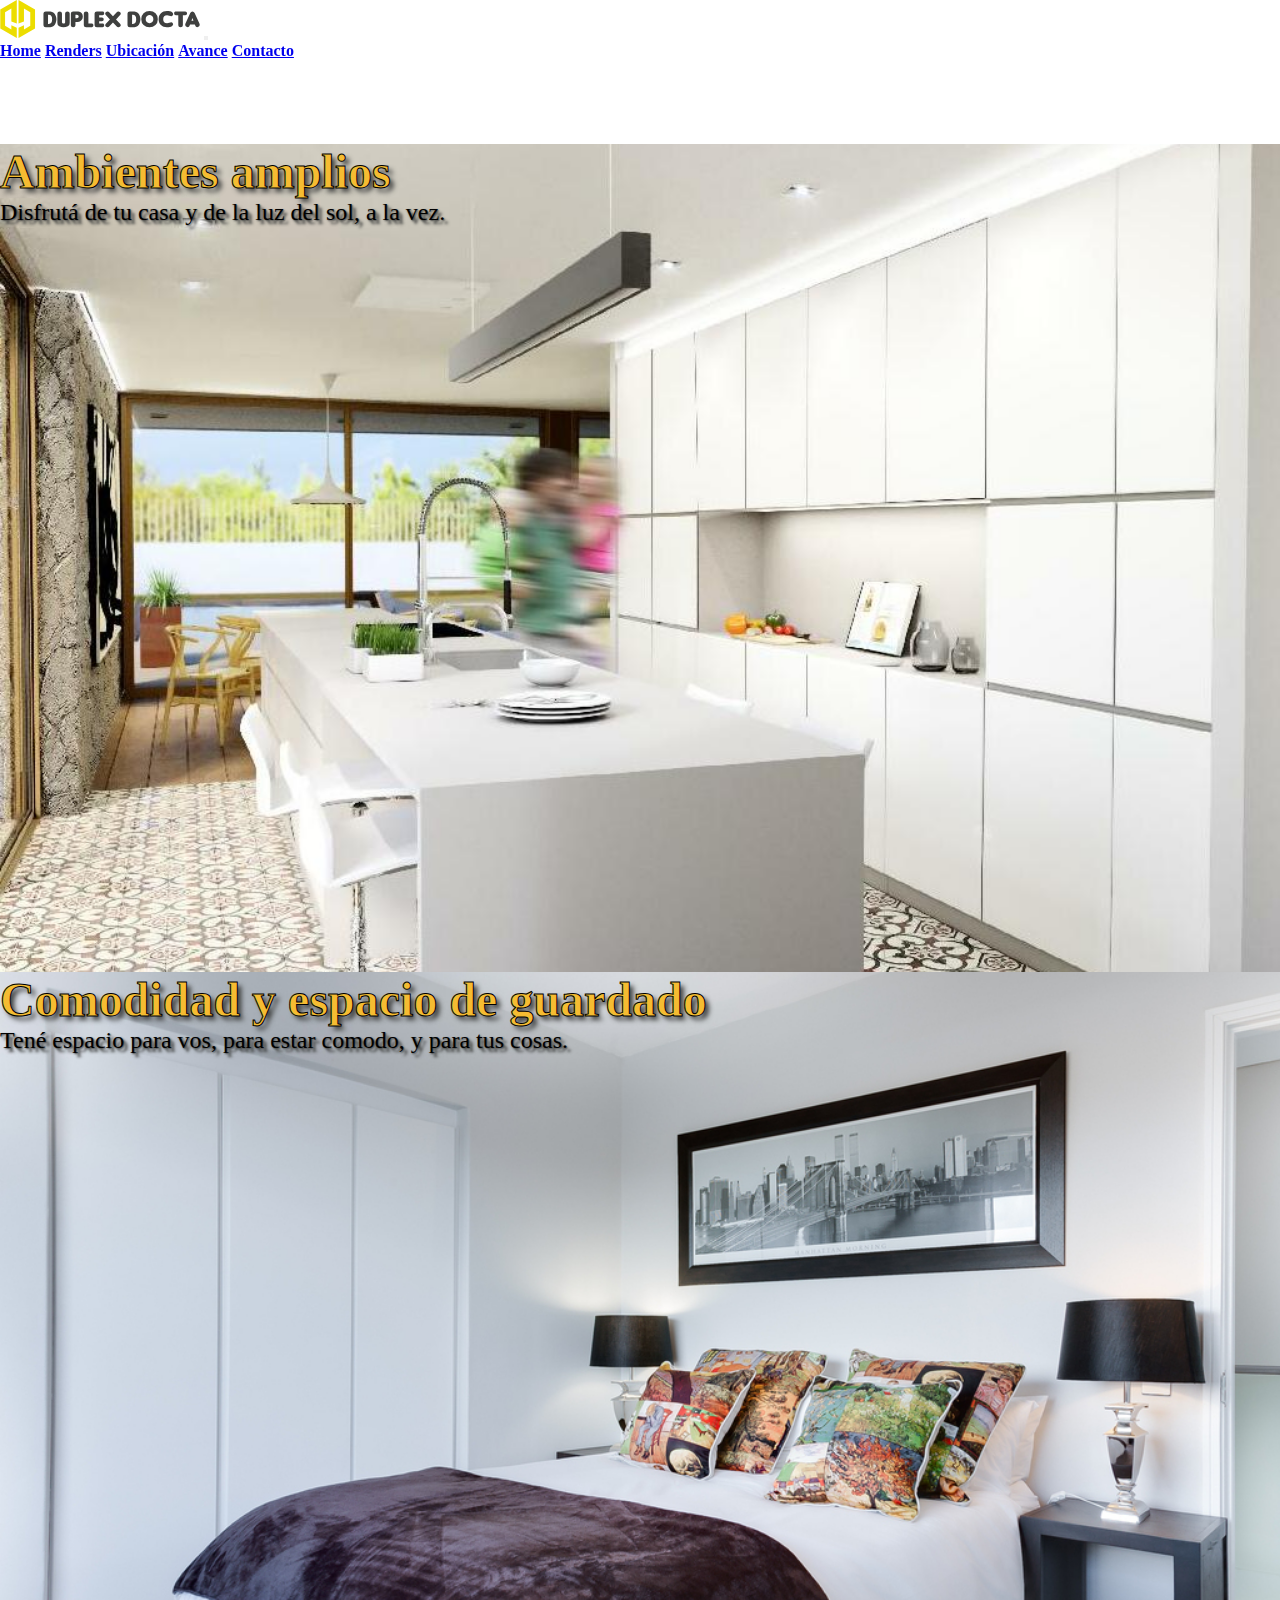
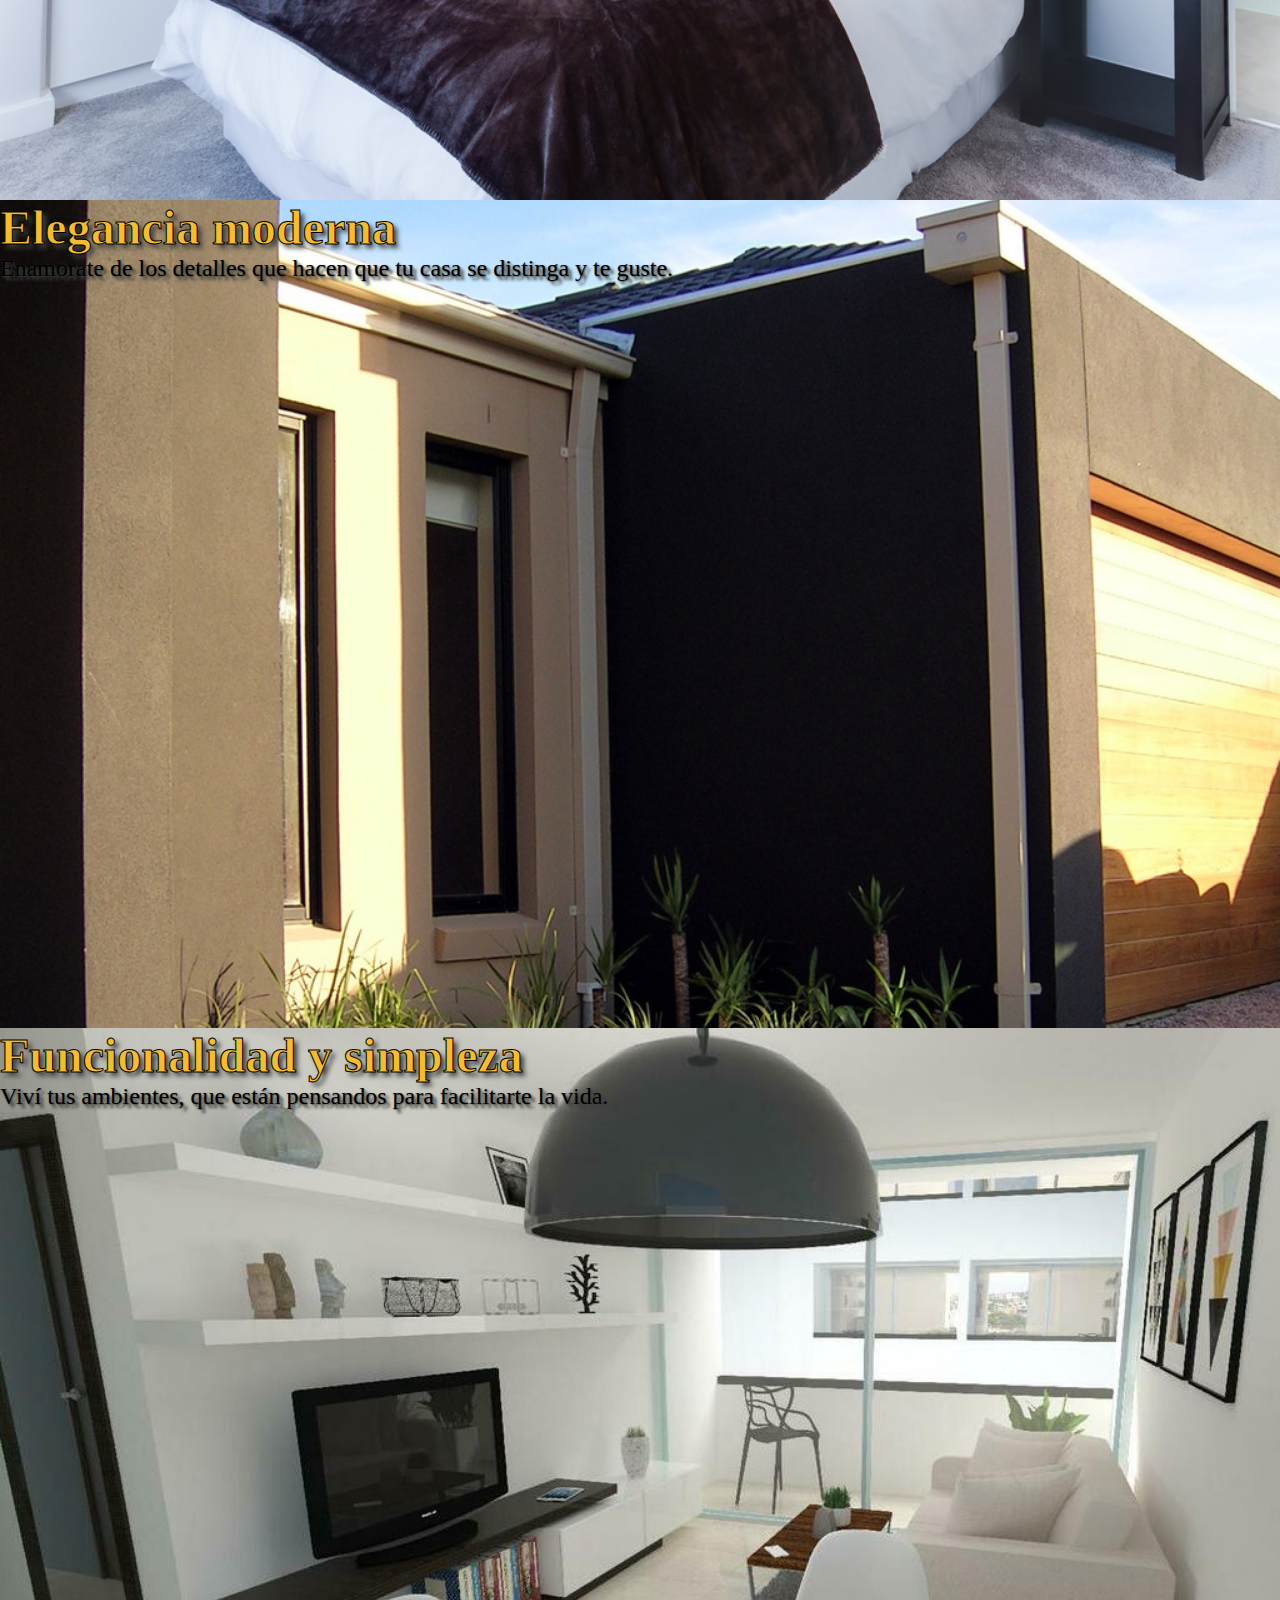
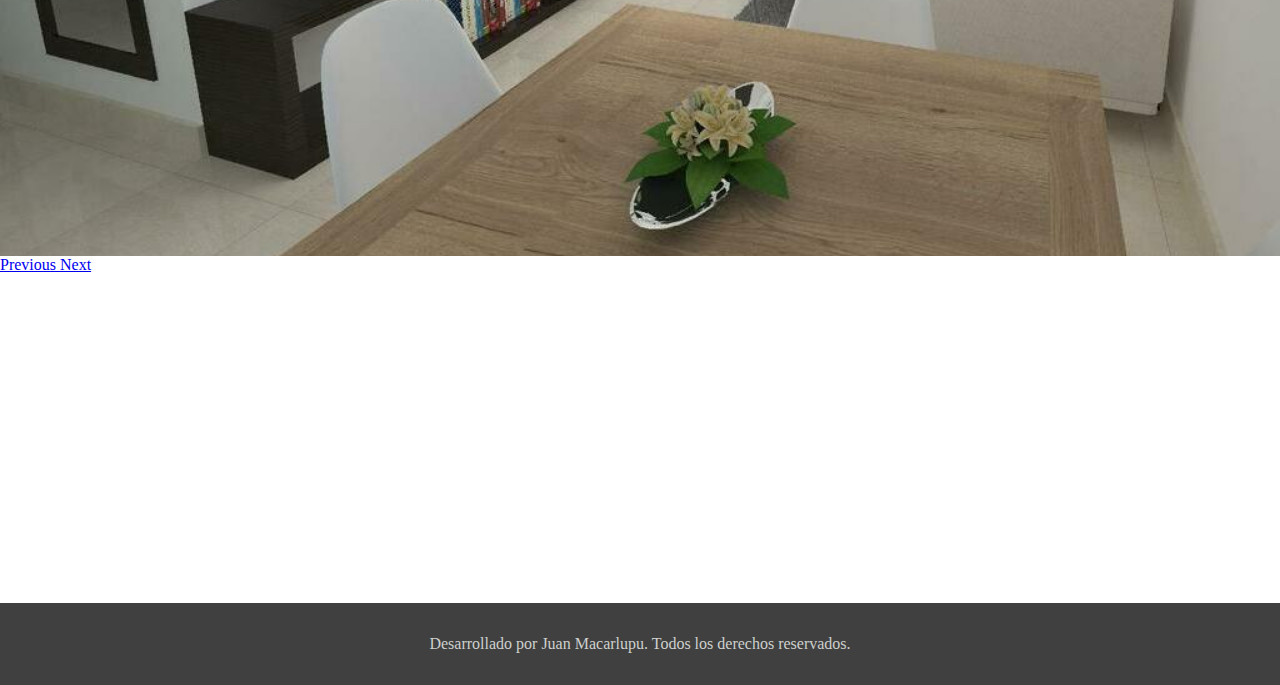
<file: index.html>
<!DOCTYPE html>
<html lang="es">
<head>
    <meta charset="UTF-8">
    <meta name="viewport" content="width=device-width, initial-scale=1.0">
    <meta name="description" content="Construcción de casas y duplex en Córdoba con calidad superior, pensados para vivir, no para vender.">
    <meta name="keywords" content="duplex en córdoba, duplex, construcción, constructora, docta, casas, viviendas, primera casa, vivienda, residencia">
    <link href="https://cdn.jsdelivr.net/npm/bootstrap@5.0.0-beta1/dist/css/bootstrap.min.css" rel="stylesheet" integrity="sha384-giJF6kkoqNQ00vy+HMDP7azOuL0xtbfIcaT9wjKHr8RbDVddVHyTfAAsrekwKmP1" crossorigin="anonymous">
    <link  rel="stylesheet" href="css/aos.css">
    <link rel="stylesheet" href="css/estilos.css">
    <title>Home - Duplex Docta</title>
</head>
<body>
    <!-- EMPIEZA LA BARRA DE NAVEGACIÓN-->
    <nav class="navbar navbar-expand-lg navbar-light bg-light header_navbar--sticky header_navbar--estilo">
        <div class="container-fluid">
            <a class="navbar-brand" href="index.html"><img src="images/logo_horizontal.svg" alt="Logo de Duplex Docta" width="200px" height="38px"></a>
            <button class="navbar-toggler" type="button" data-bs-toggle="collapse" data-bs-target="#navbarNavAltMarkup" aria-controls="navbarNavAltMarkup" aria-expanded="false" aria-label="Toggle navigation">
                <span class="navbar-toggler-icon"></span>
            </button>
            <div class="collapse navbar-collapse header_navbar--widthauto" id="navbarNavAltMarkup">
                <div class="navbar-nav">
                    <a class="nav-link active header_navbar--hover" aria-current="page" href="index.html">Home</a>
                    <a class="nav-link header_navbar--hover" href="renders.html">Renders</a>
                    <a class="nav-link header_navbar--hover" href="ubicacion.html">Ubicación</a>
                    <a class="nav-link header_navbar--hover" href="avance.html">Avance</a>
                    <a class="nav-link header_navbar--hover" href="contacto.html">Contacto</a>
                </div>
            </div>
        </div>
    </nav>
    <!-- FIN DE LA BARRA DE NAVEGACIÓN-->
    <!-- COMIENZA EL CARRUSEL DE FOTOS-->
<section>
    <div id="carouselExampleCaptions" class="carousel slide" data-bs-ride="carousel">
        <ol class="carousel-indicators">
          <li data-bs-target="#carouselExampleCaptions" data-bs-slide-to="0" class="active"></li>
          <li data-bs-target="#carouselExampleCaptions" data-bs-slide-to="1"></li>
          <li data-bs-target="#carouselExampleCaptions" data-bs-slide-to="2"></li>
          <li data-bs-target="#carouselExampleCaptions" data-bs-slide-to="3"></li>
        </ol>
        <div class="carousel-inner">
          <div class="carousel-item active image1">
            <div class="carousel-caption d-md-block">
              <h5 class="home-slider-titulos-estilo">Ambientes amplios</h5>
              <p class="home-slider-textos-estilo">Disfrutá de tu casa y de la luz del sol, a la vez.</p>
            </div>
          </div>
          <div class="carousel-item image2">
            <div class="carousel-caption d-md-block">
              <h5 class="home-slider-titulos-estilo">Comodidad y espacio de guardado</h5>
              <p class="home-slider-textos-estilo">Tené espacio para vos, para estar comodo, y para  tus cosas.</p>
            </div>
          </div>
          <div class="carousel-item image3">
            <div class="carousel-caption d-md-block">
              <h5 class="home-slider-titulos-estilo">Elegancia moderna</h5>
              <p class="home-slider-textos-estilo">Enamorate de los detalles que hacen que tu casa se distinga y te guste.</p>
            </div>
          </div>
          <div class="carousel-item image4">
            <div class="carousel-caption d-md-block">
              <h5 class="home-slider-titulos-estilo">Funcionalidad y simpleza</h5>
              <p class="home-slider-textos-estilo">Viví tus ambientes, que están pensandos para facilitarte la vida.</p>
            </div>
          </div>
        <a class="carousel-control-prev" href="#carouselExampleCaptions" role="button" data-bs-slide="prev">
          <span class="carousel-control-prev-icon" aria-hidden="true"></span>
          <span class="visually-hidden">Previous</span>
        </a>
        <a class="carousel-control-next" href="#carouselExampleCaptions" role="button" data-bs-slide="next">
          <span class="carousel-control-next-icon" aria-hidden="true"></span>
          <span class="visually-hidden">Next</span>
        </a>
      </div>
    </div>
</section>
<!-- FIN DEL CARRUSEL DE FOTOS-->
<!-- EMPIEZA LA DESCRIPCIÓN-->
<section class="seccion--padding">
    <div class="div_text--center content_title--padding" data-aos="fade-up" data-aos-duration="1000"><h3>DESCRIPCIÓN DEL PROYECTO</h3></div>
    <!-- SE DIVIDE EN CONTENIDO EN VERSION PARA DESKTOP Y MOBILE, A FIN DE EVITAR QUE EN TABLETA, CUANDO SE APLICA LA CLASE MD-6 QUEDEN DOS DIVS EN UNA LINEA Y UNO SOLO ABAJO. SE CREAN 3 DIVS CON EL TEXTO EN DESKTOP, Y DOS DIVS CON EL TEXTO PARA MOBILE-->
    <!--SECCION PARA DESKTOP 3 DIVS-->
      <div class="row home-description-desktop-visibility">
          <div class="col-xl-4 column-padding" data-aos="fade-up" data-aos-duration="1000" data-aos-delay="200">En Duplex docta, nos dedicamos a la <strong>construcción de casas y duplex</strong>. El <strong>duplex en Docta Urbanización Inteligente</strong> que proponemos cuenta con 100 m2 cubiertos, que incluyen cocina comedor, living, 3 dormitorios y tres baños, y más de 50 m2 de patio (con <strong>asador y pileta</strong>).</div>
          <div class="col-xl-4 column-padding" data-aos="fade-up" data-aos-duration="1000" data-aos-delay="300">Se trata de un casa con 2 <strong>dormitorios con baño en suite</strong>, y con todas las comodidades de un hotel cinco estrellas (como tu propio vestidor). Además, tienen excelente iluminación y ventilación y preinstalción de televisión e internet</div>
          <div class="col-xl-4 column-padding" data-aos="fade-up" data-aos-duration="1000" data-aos-delay="400">Todo el duplex está construido con materiales de primera calidad, y terminaciones elegantes y de moda. Los espacios son amplios y luminosos y hasta el último centimetro está bien aprovechado. ¡Parece mucho más grande! Vení a conocer nuestra propuesta de <strong>casas y duplex en Córdoba</strong>.</div>
      </div>
    <!--SECCION PARA DESKTOP-->
     <!--SECCION PARA MOBILE DOS DIVS-->
     <div class="row home-description-mobile-visibility">
      <div class="col-12 col-md-6 column-padding" data-aos="fade-up" data-aos-duration="1000">En Duplex docta, nos dedicamos a la <strong>construcción de casas y duplex</strong>. El <strong>duplex en Docta Urbanización Inteligente</strong> que proponemos cuenta con 100 m2 cubiertos, que incluyen cocina comedor, living, 3 dormitorios y tres baños, y más de 50 m2 de patio (con <strong>asador y pileta</strong>).Se trata de un casa con 2 <strong>dormitorios con baño en suite</strong>, y con todas las comodidades de un hotel cinco estrellas (como tu propio vestidor).
      </div>
      <div class="col-12 col-md-6 column-padding" data-aos="fade-up" data-aos-duration="1000">Además, tienen excelente iluminación y ventilación y preinstalción de televisión e internet. Todo el duplex está construido con materiales de primera calidad, y terminaciones elegantes y de moda. Los espacios son amplios y luminosos y hasta el último centimetro está bien aprovechado. ¡Parece mucho más grande! Vení a conocer nuestra propuesta de <strong>casas y duplex en Córdoba</strong>.
      </div>
  </div>
<!--SECCION PARA MOBILE-->
    <div class="div_text--center" data-aos="fade-up" data-aos-duration="1000" data-aos-delay="500"><form action="contacto.html">
      <button class="general--botones">QUIERO MÁS INFORMACIÓN</button>
    </form></div>
</section>
<!-- FIN DE LA DESCRIPCIÓN-->
<!-- EMPIEZA EL FOOTER-->
<footer class="seccion--padding div_text--center">
    Desarrollado por Juan Macarlupu. Todos los derechos reservados.
</footer>
<!-- FIN DEL FOOTER-->
    <script src="https://cdn.jsdelivr.net/npm/@popperjs/core@2.5.4/dist/umd/popper.min.js" integrity="sha384-q2kxQ16AaE6UbzuKqyBE9/u/KzioAlnx2maXQHiDX9d4/zp8Ok3f+M7DPm+Ib6IU" crossorigin="anonymous"></script>
    <script src="https://cdn.jsdelivr.net/npm/bootstrap@5.0.0-beta1/dist/js/bootstrap.min.js" integrity="sha384-pQQkAEnwaBkjpqZ8RU1fF1AKtTcHJwFl3pblpTlHXybJjHpMYo79HY3hIi4NKxyj" crossorigin="anonymous"></script>
    <script src="js/aos.js"></script>
      <!--inicializo AOS-->
  <script>
    AOS.init();
  </script>
  <!--fin de inicialización de AOS-->
</body>
</html>
</file>
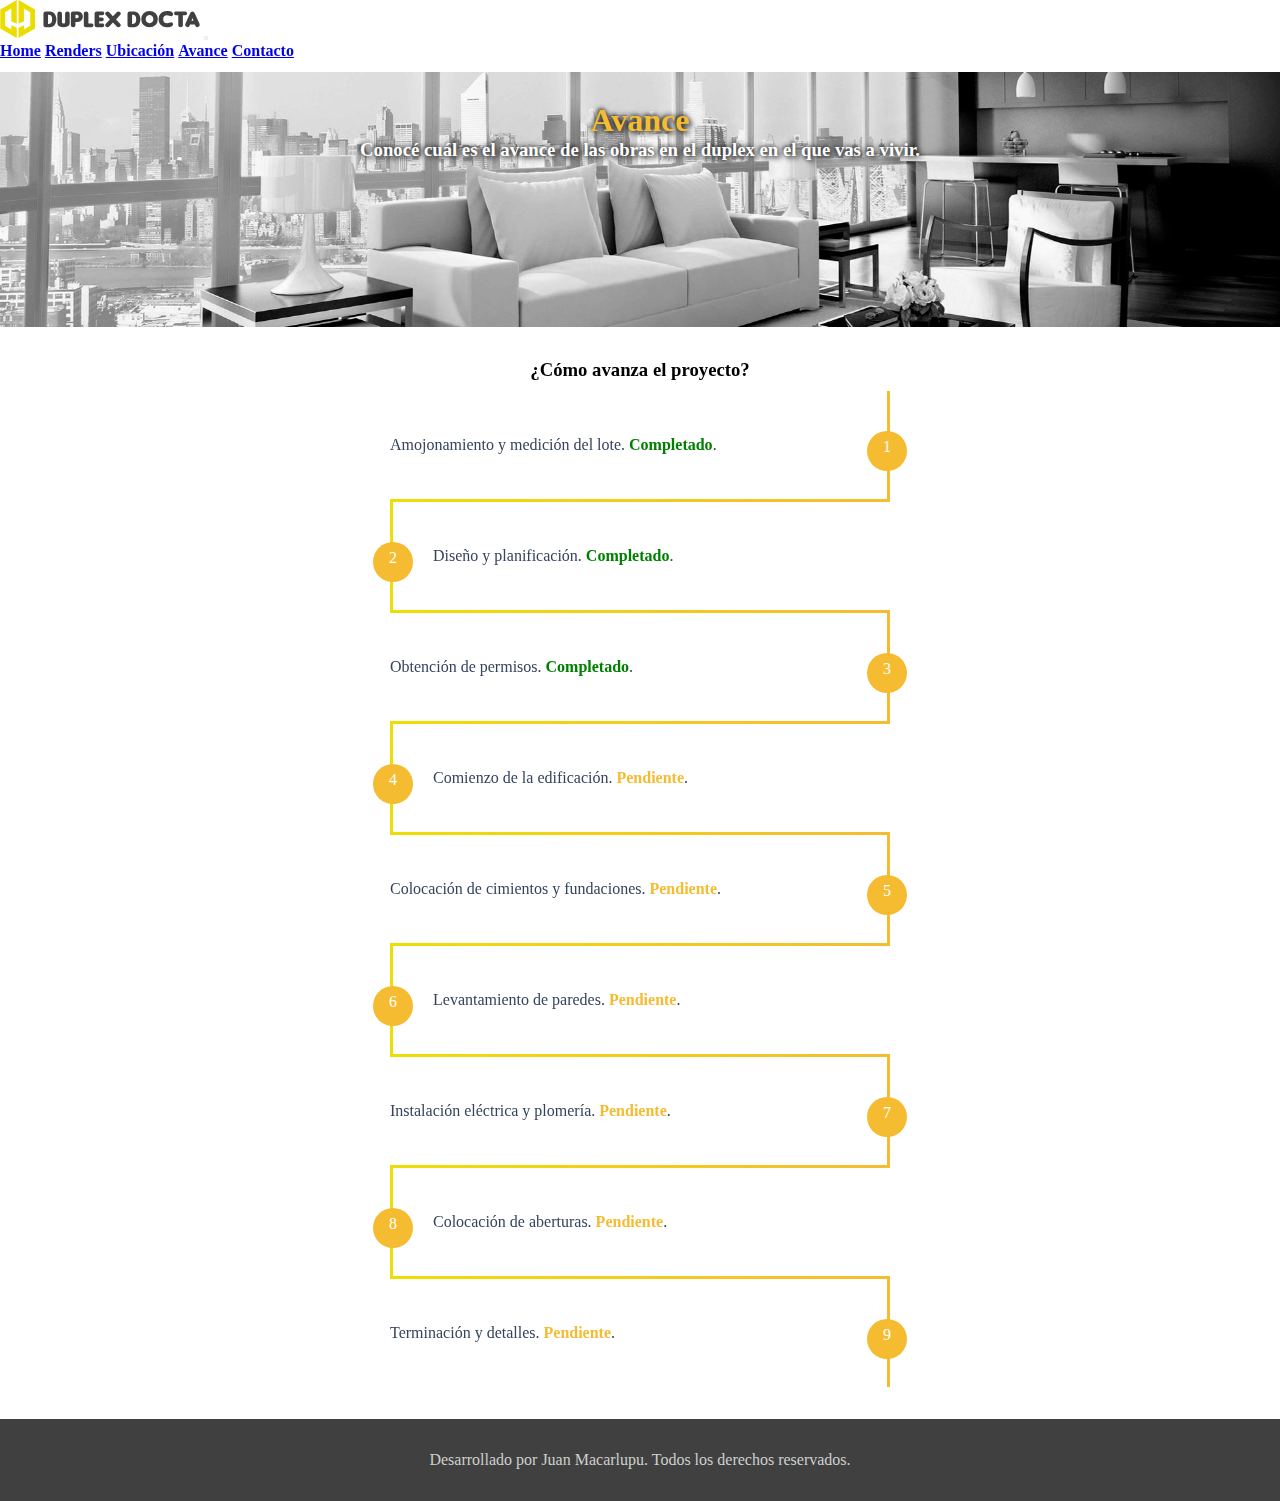
<file: avance.html>
<!DOCTYPE html>
<html lang="es">
<head>
    <meta charset="UTF-8">
    <meta name="viewport" content="width=device-width, initial-scale=1.0">
    <meta name="description" content="Construcción de casas y duplex en Córdoba con calidad superior, pensados para vivir, no para vender.">
    <meta name="keywords" content="duplex en córdoba, duplex, construcción, constructora, docta, casas, primera casa, vivienda, proyectos de casas, casas en pozo, duplex en pozo">
    <link href="https://cdn.jsdelivr.net/npm/bootstrap@5.0.0-beta1/dist/css/bootstrap.min.css" rel="stylesheet" integrity="sha384-giJF6kkoqNQ00vy+HMDP7azOuL0xtbfIcaT9wjKHr8RbDVddVHyTfAAsrekwKmP1" crossorigin="anonymous">
    <link  rel="stylesheet" href="css/aos.css">
    <link rel="stylesheet" href="css/estilos.css">
    <title>Avances - Duplex Docta</title>
</head>
<body>
    <!-- EMPIEZA LA BARRA DE NAVEGACIÓN-->
    <nav class="navbar navbar-expand-lg navbar-light bg-light header_navbar--sticky header_navbar--estilo">
        <div class="container-fluid">
            <a class="navbar-brand" href="index.html"><img src="images/logo_horizontal.svg" alt="Logo de Duplex Docta" width="200px" height="38px"></a>
            <button class="navbar-toggler" type="button" data-bs-toggle="collapse" data-bs-target="#navbarNavAltMarkup" aria-controls="navbarNavAltMarkup" aria-expanded="false" aria-label="Toggle navigation">
                <span class="navbar-toggler-icon"></span>
            </button>
            <div class="collapse navbar-collapse header_navbar--widthauto" id="navbarNavAltMarkup">
                <div class="navbar-nav">
                    <a class="nav-link header_navbar--hover" aria-current="page" href="index.html">Home</a>
                    <a class="nav-link header_navbar--hover" href="renders.html">Renders</a>
                    <a class="nav-link header_navbar--hover" href="ubicacion.html">Ubicación</a>
                    <a class="nav-link active header_navbar--hover" href="avance.html">Avance</a>
                    <a class="nav-link header_navbar--hover" href="contacto.html">Contacto</a>
                </div>
            </div>
        </div>
    </nav>
    <!-- FIN DE LA BARRA DE NAVEGACIÓN-->
            <!-- EMPIEZA EL BLOQUE SUPERIOR-->
            <section>
                <div class="secciones-header-titular  div_text--center">
                    <div class="secciones-header-shadow">
                        <h1>Avance</h1>
                        <h3>Conocé cuál es el avance de las obras en el duplex en el que vas a vivir.</h3>
                    </div>
                </div>
            </section>
            <!-- FIN DEL BLOQUE SUPERIOR-->
    <!-- EMPIEZA EL TÍTULO-->
    <section class="seccion--padding">
        <div class="div_text--center content_title--padding" data-aos="fade-up" data-aos-duration="1000"><h3>¿Cómo avanza el proyecto?</h3></div>
    <!-- TERMINA EL TÍTULO-->
    <!-- EMPIEZA LA LINEA DE TIEMPO-->
    <div class="timeline" data-aos="fade-up" data-aos-duration="1000" data-aos-delay="200">
        <p class="linea">Amojonamiento y medición del lote. <span class="content_timeline--estilocompletado">Completado</span>.</p>
        <p class="linea">Diseño y planificación. <span class="content_timeline--estilocompletado">Completado</span>.</p>
        <p class="linea">Obtención de permisos. <span class="content_timeline--estilocompletado">Completado</span>.</p>
        <p class="linea">Comienzo de la edificación. <span class="content_timeline--estilopendiente">Pendiente</span>.</p>
        <p class="linea">Colocación de cimientos y fundaciones. <span class="content_timeline--estilopendiente">Pendiente</span>.</p>
        <p class="linea">Levantamiento de paredes. <span class="content_timeline--estilopendiente">Pendiente</span>.</p>
        <p class="linea">Instalación eléctrica y plomería. <span class="content_timeline--estilopendiente">Pendiente</span>.</p>
        <p class="linea">Colocación de aberturas. <span class="content_timeline--estilopendiente">Pendiente</span>.</p>
        <p class="linea">Terminación y detalles. <span class="content_timeline--estilopendiente">Pendiente</span>.</p>
    </div>
    </section>
    <!-- TERMINA LA LINEA DE TIEMPO-->
    <!-- EMPIEZA EL FOOTER-->
<footer class="seccion--padding div_text--center">
    Desarrollado por Juan Macarlupu. Todos los derechos reservados.
</footer>
<!-- FIN DEL FOOTER-->
    <script src="https://cdn.jsdelivr.net/npm/@popperjs/core@2.5.4/dist/umd/popper.min.js" integrity="sha384-q2kxQ16AaE6UbzuKqyBE9/u/KzioAlnx2maXQHiDX9d4/zp8Ok3f+M7DPm+Ib6IU" crossorigin="anonymous"></script>
<script src="https://cdn.jsdelivr.net/npm/bootstrap@5.0.0-beta1/dist/js/bootstrap.min.js" integrity="sha384-pQQkAEnwaBkjpqZ8RU1fF1AKtTcHJwFl3pblpTlHXybJjHpMYo79HY3hIi4NKxyj" crossorigin="anonymous"></script>
<script src="js/aos.js"></script>
<!--inicializo AOS-->
<script>
AOS.init();
</script>
<!--fin de inicialización de AOS-->
</body>
</html>
</file>
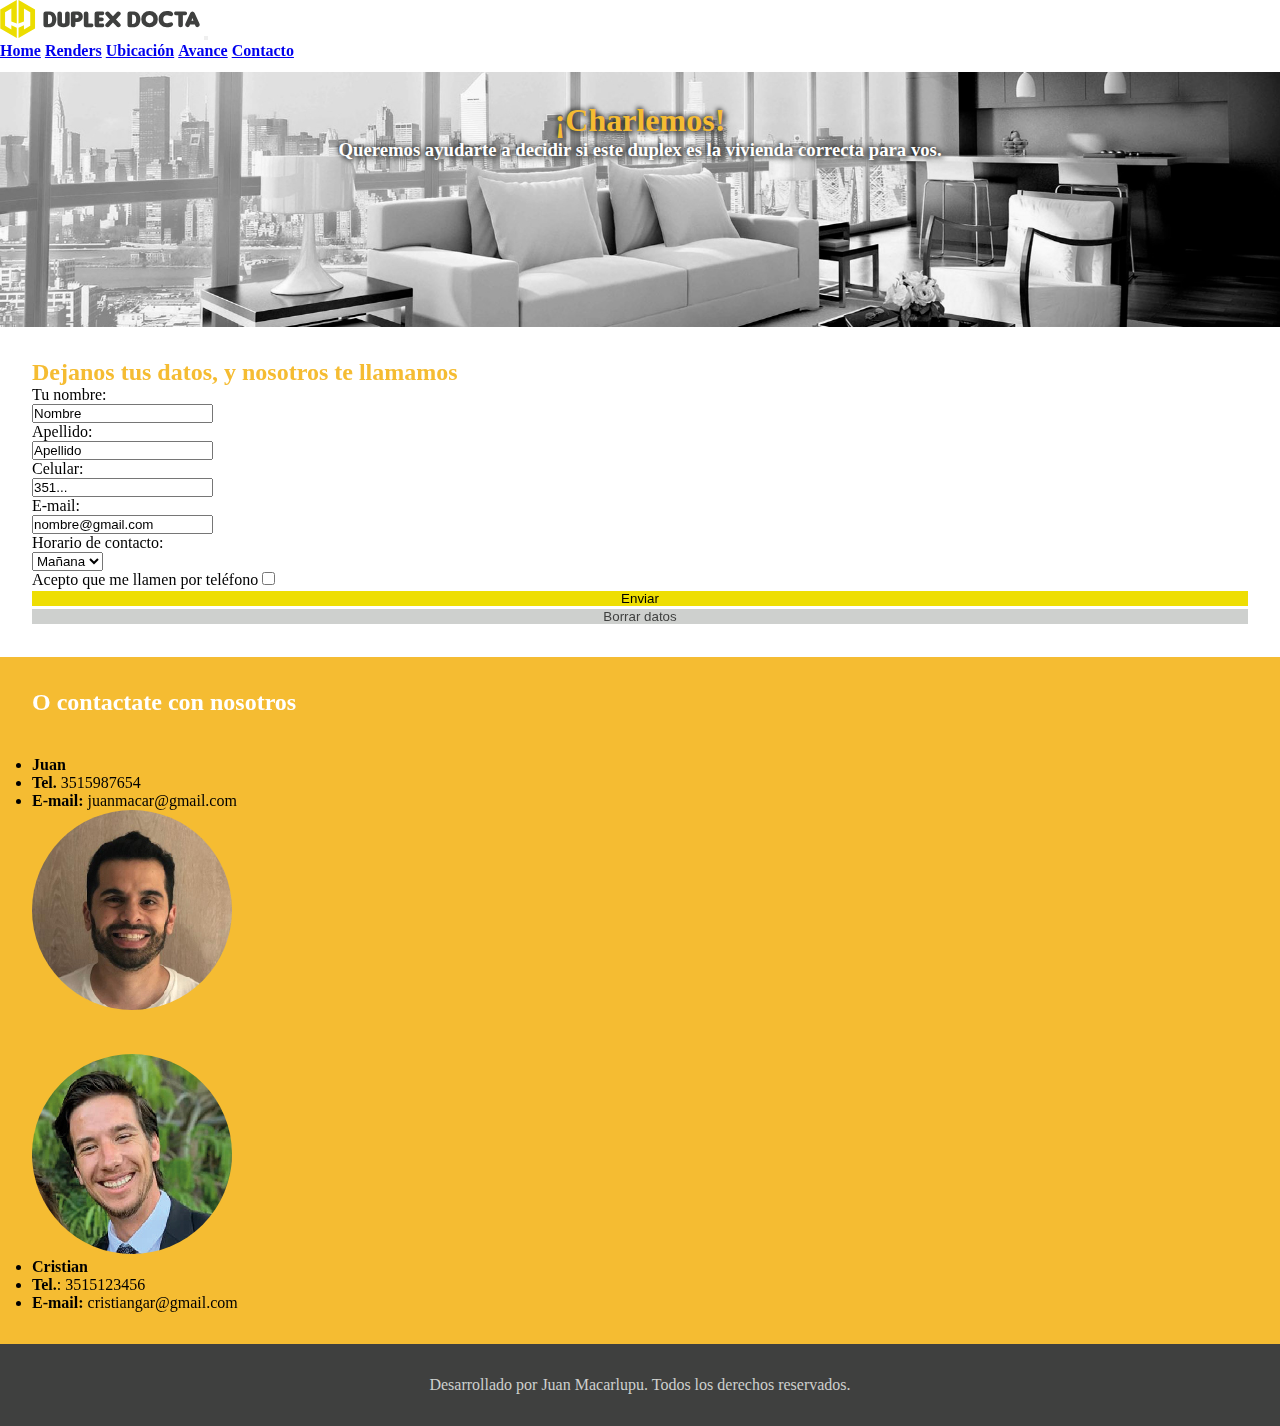
<file: contacto.html>
<!DOCTYPE html>
<html lang="es">
<head>
    <meta charset="UTF-8">
    <meta name="viewport" content="width=device-width, initial-scale=1.0">
    <meta name="description" content="Construcción de casas y duplex en Córdoba con calidad superior, pensados para vivir, no para vender.">
    <meta name="keywords" content="duplex en córdoba, duplex, construcción, constructora, docta, casas, primera casa, vivienda, contacto duplex docta, telefono duplex docta, email duplex docta">
    <link href="https://cdn.jsdelivr.net/npm/bootstrap@5.0.0-beta1/dist/css/bootstrap.min.css" rel="stylesheet" integrity="sha384-giJF6kkoqNQ00vy+HMDP7azOuL0xtbfIcaT9wjKHr8RbDVddVHyTfAAsrekwKmP1" crossorigin="anonymous">
    <link  rel="stylesheet" href="css/aos.css">
    <link rel="stylesheet" href="css/estilos.css">
    <title>Avance - Duplex Docta</title>
</head>
<body>
    <!-- EMPIEZA LA BARRA DE NAVEGACIÓN-->
    <nav class="navbar navbar-expand-lg navbar-light bg-light header_navbar--sticky header_navbar--estilo">
        <div class="container-fluid">
            <a class="navbar-brand" href="index.html"><img src="images/logo_horizontal.svg" alt="Logo de Duplex Docta" width="200px" height="38px"></a>
            <button class="navbar-toggler" type="button" data-bs-toggle="collapse" data-bs-target="#navbarNavAltMarkup" aria-controls="navbarNavAltMarkup" aria-expanded="false" aria-label="Toggle navigation">
                <span class="navbar-toggler-icon"></span>
            </button>
            <div class="collapse navbar-collapse header_navbar--widthauto" id="navbarNavAltMarkup">
                <div class="navbar-nav">
                    <a class="nav-link header_navbar--hover" aria-current="page" href="index.html">Home</a>
                    <a class="nav-link header_navbar--hover" href="renders.html">Renders</a>
                    <a class="nav-link header_navbar--hover" href="ubicacion.html">Ubicación</a>
                    <a class="nav-link header_navbar--hover" href="avance.html">Avance</a>
                    <a class="nav-link active header_navbar--hover" href="contacto.html">Contacto</a>
                </div>
            </div>
        </div>
    </nav>
    <!-- FIN DE LA BARRA DE NAVEGACIÓN-->
    <!-- EMPIEZA EL BLOQUE SUPERIOR-->
    <section>
        <div class="secciones-header-titular  div_text--center">
            <div class="secciones-header-shadow">
                <h1>¡Charlemos!</h1>
                <h3>Queremos ayudarte a decidir si este duplex es la vivienda correcta para vos.</h3>
            </div>
        </div>
    </section>
    <!-- FIN DEL TEXTO SUPERIOR-->
    <!-- EMPIEZA EL FORMULARIO-->
        <div class="row">
            <div class="col-12 col-md-7">
                <section class="seccion--padding" data-aos="fade-up" data-aos-duration="1000" data-aos-delay="400">
                    <h2 id="dejanostusdatos">Dejanos tus datos, y nosotros te llamamos</h2>
                    <form action="envio.php" method="POST" class="row g-3">
                        <div class="col-md-6">
                            <label for="nombre">Tu nombre:</label><br>
                            <input type="text" id="nombre" class="form-control" name="nombre" value="Nombre"><br>
                        </div>
                        <div class="col-md-6">
                            <label for="apellido">Apellido:</label><br>
                            <input type="text" id="apellido" class="form-control" name="apellido" value="Apellido"><br>
                        </div>
                        <div>
                            <label for="celular">Celular:</label><br>
                            <input type="text" id="celular" class="form-control" name="celular" value="351..."><br>
                        </div>
                        <div>
                            <label for="email">E-mail:</label><br>
                            <input type="text" id="email" class="form-control" name="email" value="nombre@gmail.com"><br>
                        </div>
                        <div class="col-md-4">
                            <label for="horario">Horario de contacto:</label><br>
                            <select name="rangohorario" class="form-select" id="horario">
                                <option value="manana">Mañana</option>
                                <option value="siesta">Siesta</option>
                                <option value="tarde">Tarde</option>
                                <option value="noche">Noche</option>
                            </select><br>
                        </div>
                        <div class="col-md-12">
                            <label for="consentimiento"> Acepto que me llamen por teléfono</label>
                            <input type="checkbox" id="consentimiento" class="form-check-input" name="consentimiento" value="Si"><br>
                        </div>
                        <div class="col-md-6">
                            <input type="submit" value="Enviar" class="submitform btn btn-primary contacto-form-button contacto-form-button-color">
                        </div>
                        <div class="col-md-6">
                            <input type="reset" value="Borrar datos" class="submitform btn btn-outline-secondary contacto-form-button contacto-form-button-color-vaciar">
                        </div>
                    </form>
                </section>
            </div>
            <div class="col-12 col-md-5 seccion--padding contacto-datos-bgcolor" data-aos="flip-left" data-aos-duration="1000">
                <h2 id="contactateconnosotros">O contactate con nosotros</h2>
                <div>
                    <div class="row contacto-datos-alineacion contacto-datos-personales-padding">
                        <div class="col-8 contacto-datos-personales-individuo-vertical-alignment">
                            <ul>
                                <li><strong>Juan</strong></li>
                                <li><strong>Tel.</strong> 3515987654</li>
                                <li><strong>E-mail:</strong> juanmacar@gmail.com</li>
                            </ul>
                        </div>
                        <div class="col-4">
                            <img src="images/macarlupu.jpg" alt="foto_macarlupu" class="fotos-contacto">
                        </div>
                    </div>
                    <div class="row contacto-datos-personales-padding">
                        <div class="col-4">
                            <img src="images/garbero.jpg" alt="foto_garbero" class="fotos-contacto">
                        </div>
                        <div class="col-8 contacto-datos-personales-individuo-vertical-alignment">
                            <ul>
                                <li><strong>Cristian</strong></li>
                                <li><strong>Tel.</strong>: 3515123456</li>
                                <li><strong>E-mail:</strong> cristiangar@gmail.com</li>
                            </ul>
                        </div>
                    </div>
                </div>

            </div>
        </div>
        <!-- FIN DEL FORMULARIO-->
    <!-- EMPIEZA EL FOOTER-->
<footer class="seccion--padding div_text--center">
    Desarrollado por Juan Macarlupu. Todos los derechos reservados.
</footer>
<!-- FIN DEL FOOTER-->
    <script src="https://cdn.jsdelivr.net/npm/@popperjs/core@2.5.4/dist/umd/popper.min.js" integrity="sha384-q2kxQ16AaE6UbzuKqyBE9/u/KzioAlnx2maXQHiDX9d4/zp8Ok3f+M7DPm+Ib6IU" crossorigin="anonymous"></script>
<script src="https://cdn.jsdelivr.net/npm/bootstrap@5.0.0-beta1/dist/js/bootstrap.min.js" integrity="sha384-pQQkAEnwaBkjpqZ8RU1fF1AKtTcHJwFl3pblpTlHXybJjHpMYo79HY3hIi4NKxyj" crossorigin="anonymous"></script>
<script src="js/aos.js"></script>
<!--inicializo AOS-->
<script>
AOS.init();
</script>
<!--fin de inicialización de AOS-->
</body>
</html>
</file>
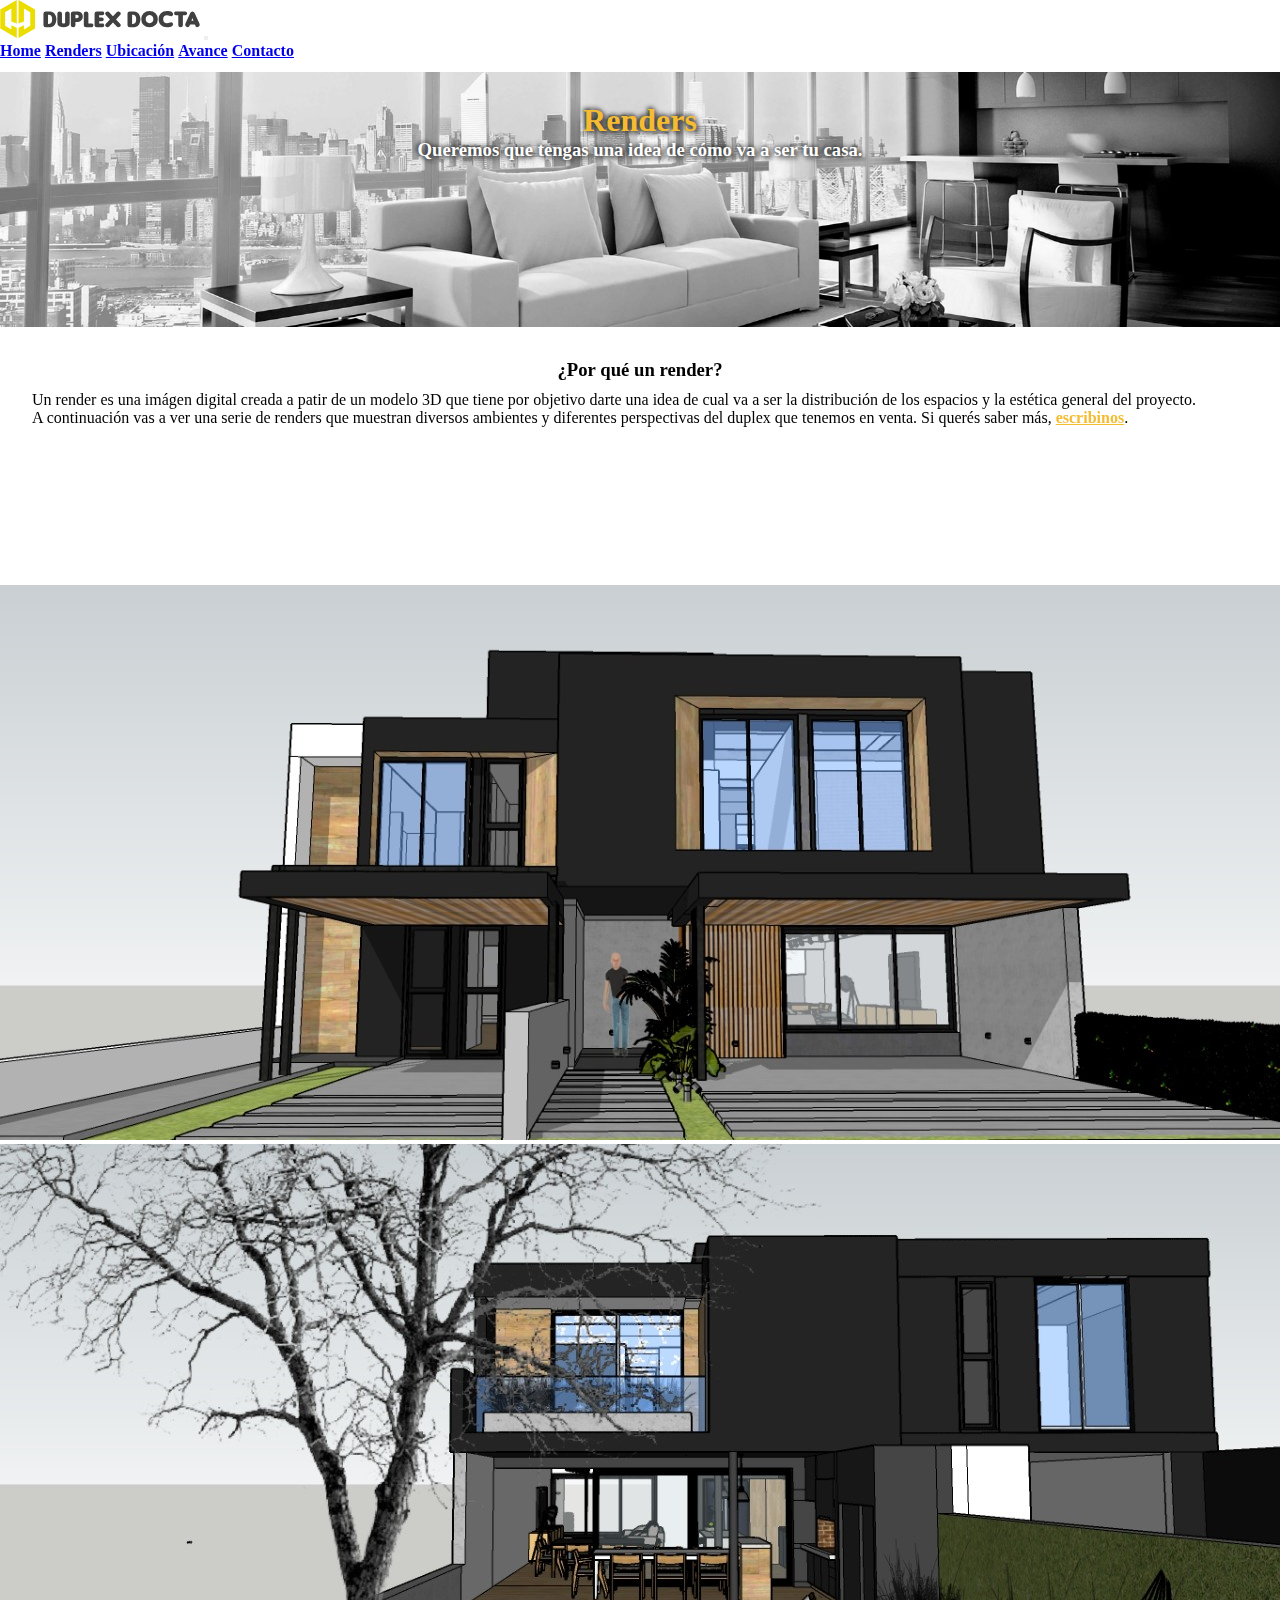
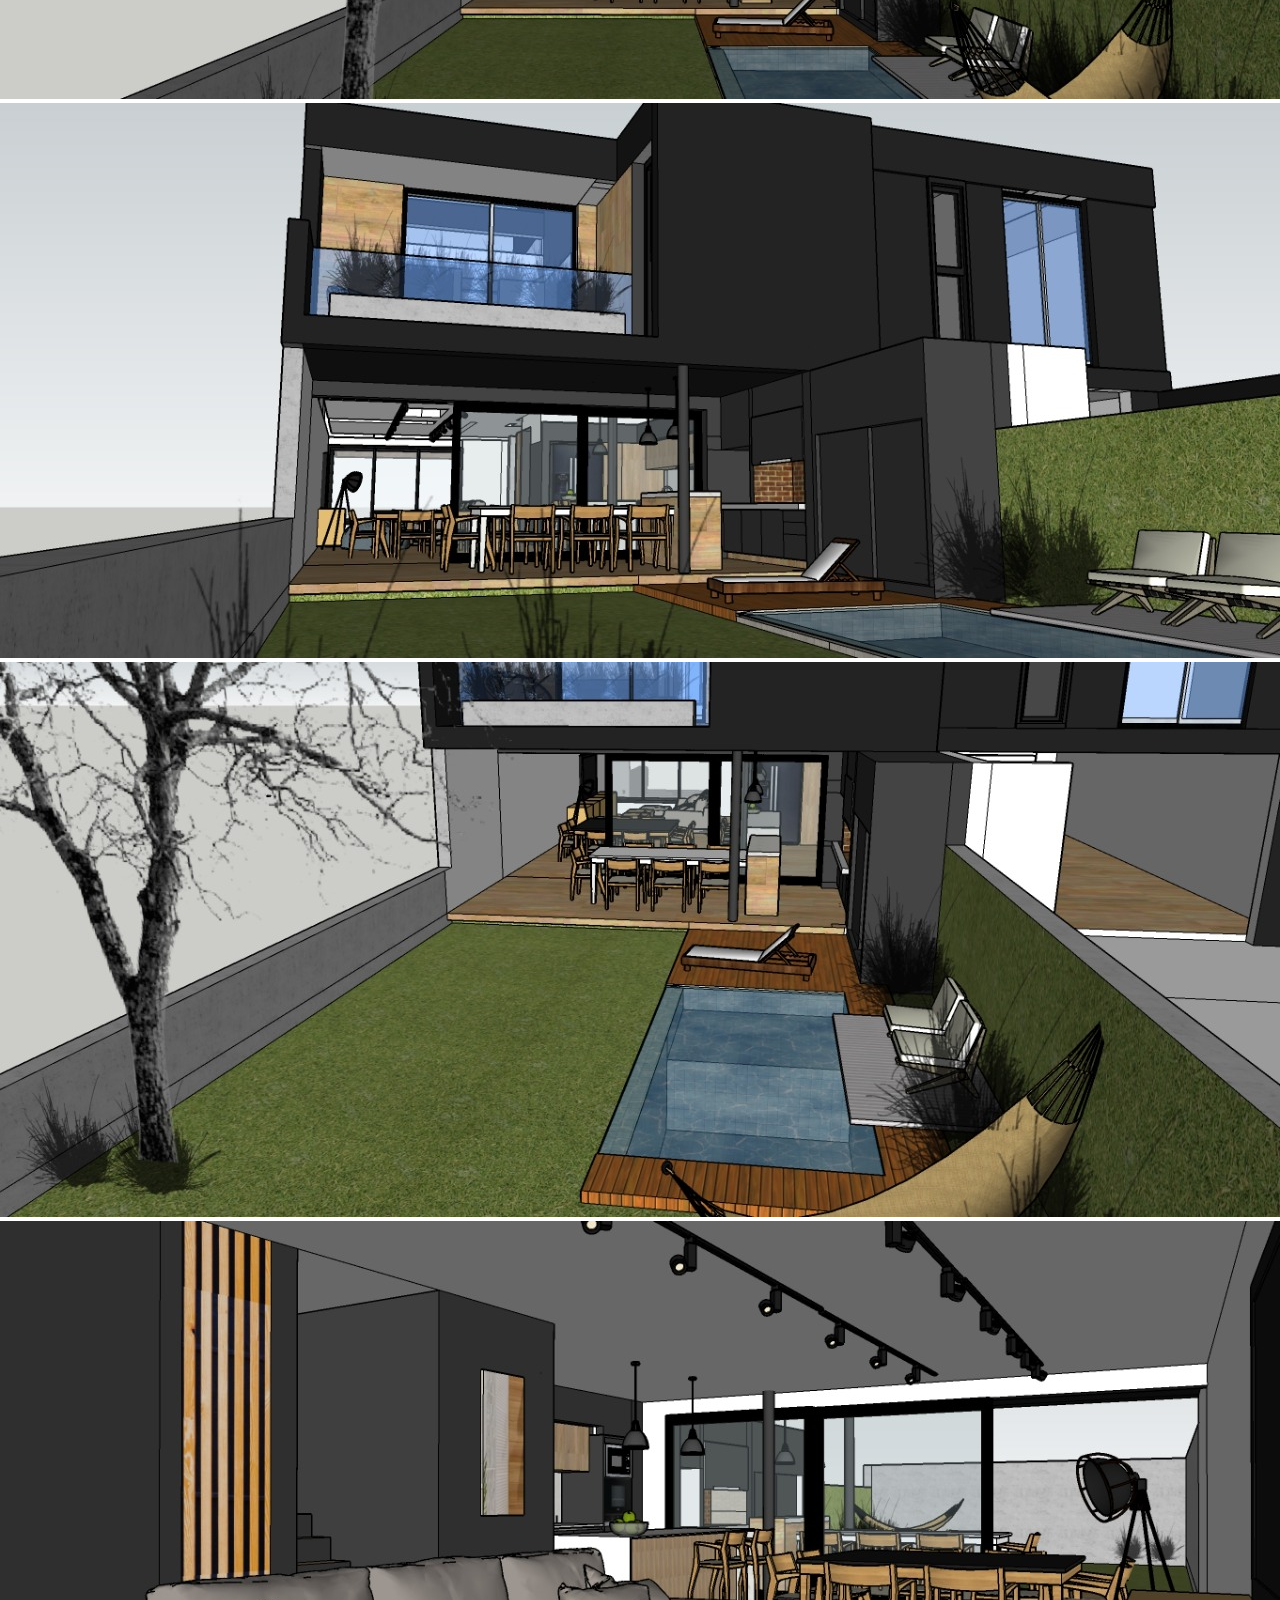
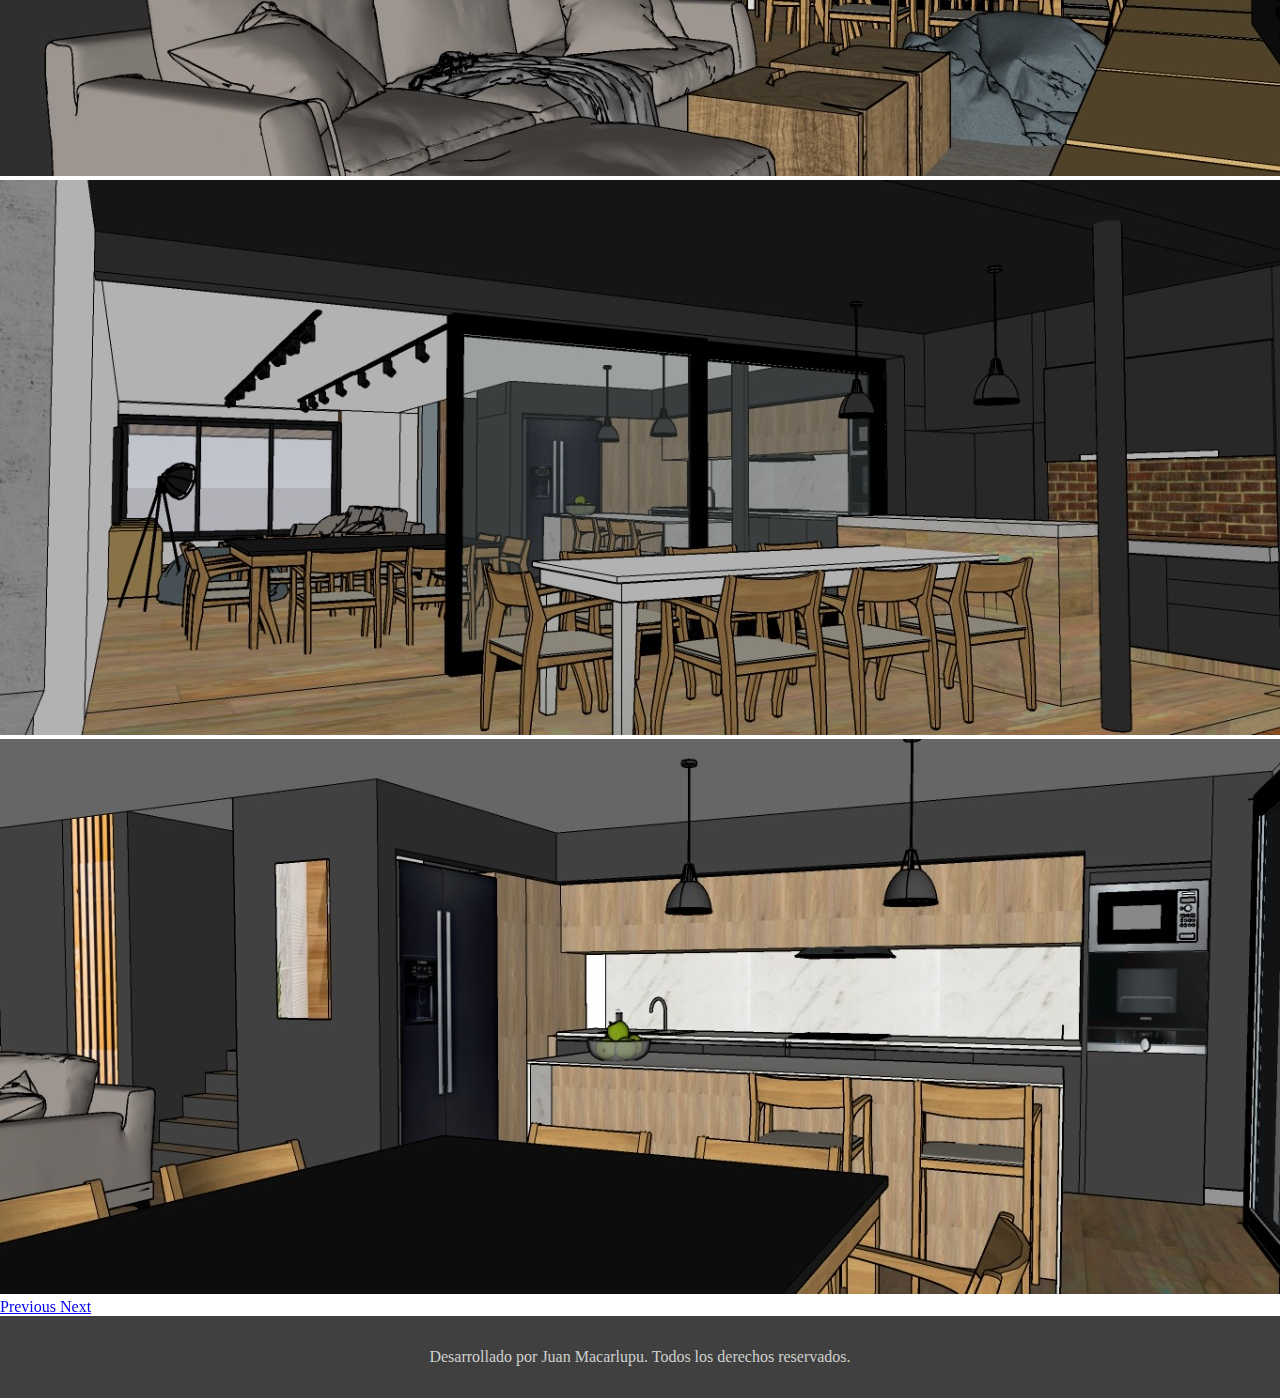
<file: renders.html>
<!DOCTYPE html>
<html lang="es">
<head>
    <meta charset="UTF-8">
    <meta name="viewport" content="width=device-width, initial-scale=1.0">
    <meta name="description" content="Construcción de casas y duplex en Córdoba con calidad superior, pensados para vivir, no para vender.">
    <meta name="keywords" content="duplex en córdoba, duplex, construcción, constructora, docta, casas, primera casa, vivienda, renders duplex,renders casa, casa moderna, foto, imagenes">
    <link href="https://cdn.jsdelivr.net/npm/bootstrap@5.0.0-beta1/dist/css/bootstrap.min.css" rel="stylesheet" integrity="sha384-giJF6kkoqNQ00vy+HMDP7azOuL0xtbfIcaT9wjKHr8RbDVddVHyTfAAsrekwKmP1" crossorigin="anonymous">
    <link  rel="stylesheet" href="css/aos.css">
    <link rel="stylesheet" href="css/estilos.css">
    <title>Renders - Duplex Docta</title>
</head>
<body>
    <!-- EMPIEZA LA BARRA DE NAVEGACIÓN-->
    <nav class="navbar navbar-expand-lg navbar-light bg-light header_navbar--sticky header_navbar--estilo">
        <div class="container-fluid">
            <a class="navbar-brand" href="index.html"><img src="images/logo_horizontal.svg" alt="Logo de Duplex Docta" width="200px" height="38px"></a>
            <button class="navbar-toggler" type="button" data-bs-toggle="collapse" data-bs-target="#navbarNavAltMarkup" aria-controls="navbarNavAltMarkup" aria-expanded="false" aria-label="Toggle navigation">
                <span class="navbar-toggler-icon"></span>
            </button>
            <div class="collapse navbar-collapse header_navbar--widthauto" id="navbarNavAltMarkup">
                <div class="navbar-nav">
                    <a class="nav-link header_navbar--hover" aria-current="page" href="index.html">Home</a>
                    <a class="nav-link active header_navbar--hover" href="renders.html">Renders</a>
                    <a class="nav-link header_navbar--hover" href="ubicacion.html">Ubicación</a>
                    <a class="nav-link header_navbar--hover" href="avance.html">Avance</a>
                    <a class="nav-link header_navbar--hover" href="contacto.html">Contacto</a>
                </div>
            </div>
        </div>
    </nav>
    <!-- FIN DE LA BARRA DE NAVEGACIÓN-->
        <!-- EMPIEZA EL BLOQUE SUPERIOR-->
        <section>
          <div class="secciones-header-titular  div_text--center">
            <div class="secciones-header-shadow">
              <h1>Renders</h1>
              <h3>Queremos que tengas una idea de cómo va a ser tu casa.</h3>
            </div>
          </div>
      </section>
      <!-- FIN DEL BLOQUE SUPERIOR-->
      <!-- EMPIEZA EL BLOQUE DE TEXTO-->
      <section class="seccion--padding">
        <div class="div_text--center content_title--padding" data-aos="fade-up" data-aos-duration="1000"><h3>¿Por qué un render?</h3></div>
        <div class="row">
            <div class="col-12 col-md-6" data-aos="fade-up" data-aos-duration="1000" data-aos-delay="200">Un render es una imágen digital creada a patir de un modelo 3D que tiene por objetivo darte una idea de cual va a ser la distribución de los espacios y la estética general del proyecto.</div>
            <div class="col-12 col-md-6" data-aos="fade-up" data-aos-duration="1000" data-aos-delay="400">A continuación vas a ver una serie de renders que muestran diversos ambientes y diferentes perspectivas del duplex que tenemos en venta. Si querés saber más, <a href="contacto.html" class="content-links">escribinos</a>.</div>
        </div>
    </section>
      <!-- TERMINA EL BLOQUE DE TEXTO-->

    <!-- EMPIEZA LA GALERIA-->
    <div id="carouselExampleIndicators" class="carousel slide" data-bs-ride="carousel"  data-aos="fade-up" data-aos-duration="1000" data-aos-delay="500">
        <ol class="carousel-indicators">
          <li data-bs-target="#carouselExampleIndicators" data-bs-slide-to="0" class="active"></li>
          <li data-bs-target="#carouselExampleIndicators" data-bs-slide-to="1"></li>
          <li data-bs-target="#carouselExampleIndicators" data-bs-slide-to="2"></li>
          <li data-bs-target="#carouselExampleIndicators" data-bs-slide-to="3"></li>
          <li data-bs-target="#carouselExampleIndicators" data-bs-slide-to="4"></li>
          <li data-bs-target="#carouselExampleIndicators" data-bs-slide-to="5"></li>
          <li data-bs-target="#carouselExampleIndicators" data-bs-slide-to="6"></li>
        </ol>
        <div class="carousel-inner">
          <div class="carousel-item active">
            <img src="images/renders/render1.jpg" class="d-block w-100" alt="Frente">
          </div>
          <div class="carousel-item">
            <img src="images/renders/render2.jpg" class="d-block w-100" alt="Patio">
          </div>
          <div class="carousel-item">
            <img src="images/renders/render3.jpg" class="d-block w-100" alt="Patio2">
          </div>
          <div class="carousel-item">
            <img src="images/renders/render4.jpg" class="d-block w-100" alt="Pileta">
          </div>
          <div class="carousel-item">
            <img src="images/renders/render5.jpg" class="d-block w-100" alt="Living">
          </div>
          <div class="carousel-item">
            <img src="images/renders/render6.jpg" class="d-block w-100" alt="Galeria">
          </div>
          <div class="carousel-item">
            <img src="images/renders/render7.jpg" class="d-block w-100" alt="Cocina">
          </div>
        </div>
        <a class="carousel-control-prev" href="#carouselExampleIndicators" role="button" data-bs-slide="prev">
          <span class="carousel-control-prev-icon" aria-hidden="true"></span>
          <span class="visually-hidden">Previous</span>
        </a>
        <a class="carousel-control-next" href="#carouselExampleIndicators" role="button" data-bs-slide="next">
          <span class="carousel-control-next-icon" aria-hidden="true"></span>
          <span class="visually-hidden">Next</span>
        </a>
      </div>
<!-- FIN DE LA GALERIA-->
    <!-- EMPIEZA EL FOOTER-->
<footer class="seccion--padding div_text--center">
    Desarrollado por Juan Macarlupu. Todos los derechos reservados.
</footer>
<!-- FIN DEL FOOTER-->
    <script src="https://cdn.jsdelivr.net/npm/@popperjs/core@2.5.4/dist/umd/popper.min.js" integrity="sha384-q2kxQ16AaE6UbzuKqyBE9/u/KzioAlnx2maXQHiDX9d4/zp8Ok3f+M7DPm+Ib6IU" crossorigin="anonymous"></script>
<script src="https://cdn.jsdelivr.net/npm/bootstrap@5.0.0-beta1/dist/js/bootstrap.min.js" integrity="sha384-pQQkAEnwaBkjpqZ8RU1fF1AKtTcHJwFl3pblpTlHXybJjHpMYo79HY3hIi4NKxyj" crossorigin="anonymous"></script>
<script src="js/aos.js"></script>
<!--inicializo AOS-->
<script>
AOS.init();
</script>
<!--fin de inicialización de AOS-->
</body>
</html>
</file>
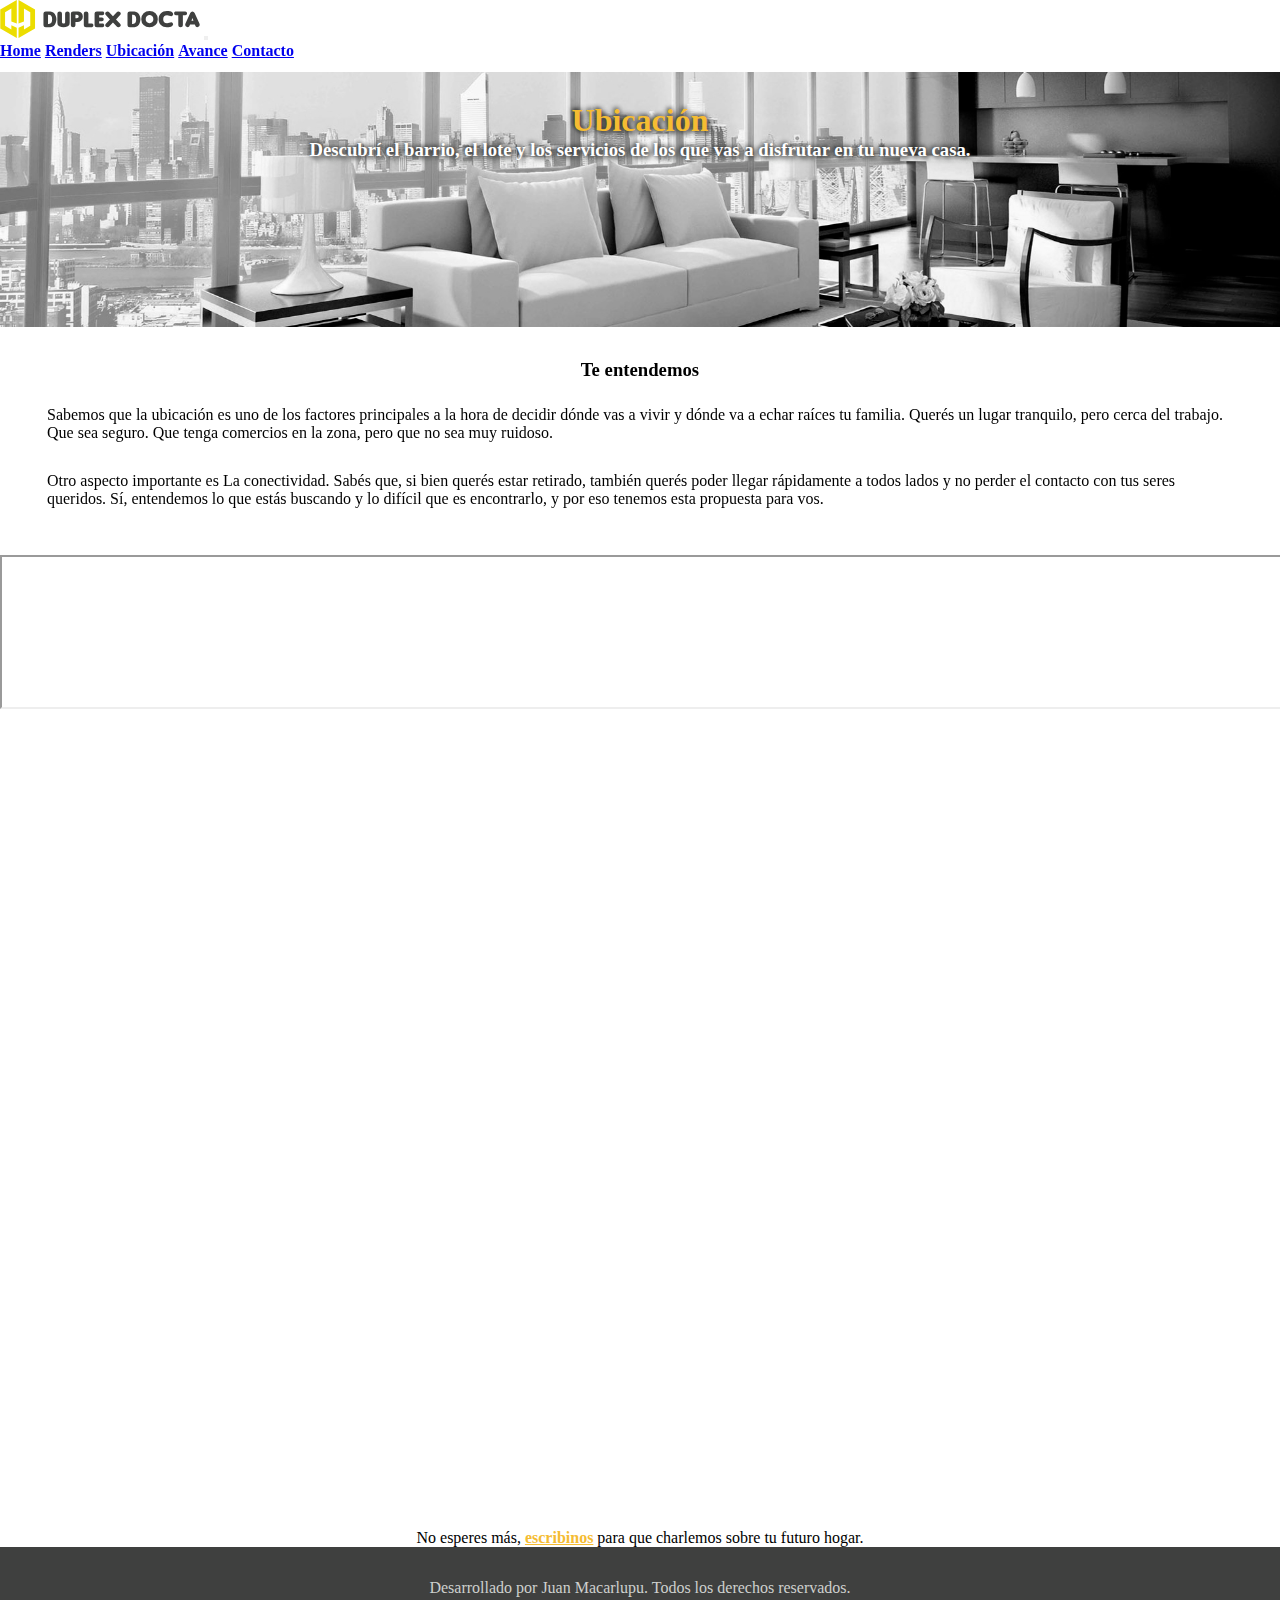
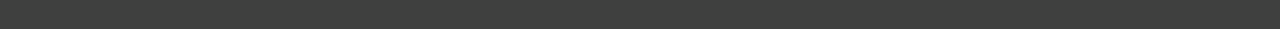
<file: ubicacion.html>
<!DOCTYPE html>
<html lang="es">
<head>
    <meta charset="UTF-8">
    <meta name="viewport" content="width=device-width, initial-scale=1.0">
    <meta name="description" content="Construcción de casas y duplex en Córdoba con calidad superior, pensados para vivir, no para vender.">
    <meta name="keywords" content="duplex en córdoba, duplex, construcción, constructora, docta, casas, primera casa, vivienda,docta urbanización, docta, country malagueño, country cordoba">
    <link href="https://cdn.jsdelivr.net/npm/bootstrap@5.0.0-beta1/dist/css/bootstrap.min.css" rel="stylesheet" integrity="sha384-giJF6kkoqNQ00vy+HMDP7azOuL0xtbfIcaT9wjKHr8RbDVddVHyTfAAsrekwKmP1" crossorigin="anonymous">
    <link  rel="stylesheet" href="css/aos.css">
    <link rel="stylesheet" href="css/estilos.css">
    <title>Ubicación - Duplex Docta</title>
</head>
<body>
    <!-- EMPIEZA LA BARRA DE NAVEGACIÓN-->
    <nav class="navbar navbar-expand-lg navbar-light bg-light header_navbar--sticky header_navbar--estilo">
        <div class="container-fluid">
            <a class="navbar-brand" href="index.html"><img src="images/logo_horizontal.svg" alt="Logo de Duplex Docta" width="200px" height="38px"></a>
            <button class="navbar-toggler" type="button" data-bs-toggle="collapse" data-bs-target="#navbarNavAltMarkup" aria-controls="navbarNavAltMarkup" aria-expanded="false" aria-label="Toggle navigation">
                <span class="navbar-toggler-icon"></span>
            </button>
            <div class="collapse navbar-collapse header_navbar--widthauto" id="navbarNavAltMarkup">
                <div class="navbar-nav">
                    <a class="nav-link header_navbar--hover" aria-current="page" href="index.html">Home</a>
                    <a class="nav-link header_navbar--hover" href="renders.html">Renders</a>
                    <a class="nav-link active header_navbar--hover" href="ubicacion.html">Ubicación</a>
                    <a class="nav-link header_navbar--hover" href="avance.html">Avance</a>
                    <a class="nav-link header_navbar--hover" href="contacto.html">Contacto</a>
                </div>
            </div>
        </div>
    </nav>
    <!-- FIN DE LA BARRA DE NAVEGACIÓN-->
            <!-- EMPIEZA EL BLOQUE SUPERIOR-->
            <section>
                <div class="secciones-header-titular  div_text--center">
                    <div class="secciones-header-shadow ">
                        <h1>Ubicación</h1>
                        <h3>Descubrí el barrio, el lote y los servicios de los que vas a disfrutar en tu nueva casa.</h3>
                    </div>
                </div>
            </section>
            <!-- FIN DEL BLOQUE SUPERIOR-->
            <!-- EMPIEZAN LAS COLUMNAS DE TEXTO-->
            <section class="seccion--padding">
                <div class="div_text--center content_title--padding" data-aos="fade-up" data-aos-duration="1000"><h3>Te entendemos</h3></div>
                <div class="row">
                    <div class="col-12 col-md-6 column-padding" data-aos="fade-up" data-aos-duration="1000" data-aos-delay="200">Sabemos que la ubicación es uno de los factores principales a la hora de decidir dónde vas a vivir y dónde va a echar raíces tu familia. Querés un lugar tranquilo, pero cerca del trabajo. Que sea seguro. Que tenga comercios en la zona, pero que no sea muy ruidoso.
                    </div>
                    <div class="col-12 col-md-6 column-padding" data-aos="fade-up" data-aos-duration="1000" data-aos-delay="400">Otro aspecto importante es La conectividad. Sabés que, si bien querés estar retirado, también querés poder llegar rápidamente a todos lados y no perder el contacto con tus seres queridos. Sí, entendemos lo que estás buscando y lo difícil que es encontrarlo, y por eso tenemos esta propuesta para vos.
                    </div>
                </div>
            </section>
                <!-- FIN DE LAS COLUMNAS DE TEXTO-->
                <!-- COMIENZA EL MAPA DE GOOGLE-->
    <div class="row content_firstblock--height" data-aos="fade-up" data-aos-duration="1000" data-aos-delay="400">
        <iframe class="content_iframegoogle--decoration" src="https://www.google.com/maps/embed?pb=!1m14!1m8!1m3!1d13613.848984608489!2d-64.3063682!3d-31.4564682!3m2!1i1024!2i768!4f13.1!3m3!1m2!1s0x0%3A0xb5d09e8532e96b8f!2sDocta%20Urbanizaci%C3%B3n%20Inteligente!5e0!3m2!1ses-419!2sar!4v1611251485273!5m2!1ses-419!2sar" allowfullscreen="" aria-hidden="false" tabindex="0"></iframe>
    </div>
    <!-- FIN DEL MAPA DE GOOGLE-->
    <!-- COMIENZA EL CONTENIDO TEXTUAL-->
    <section>
        <div class="row">
            <div class="col-12 col-md-6 div_text--center bs"><div class="content_questions--divdecoration content_questions--animacion0">
                <h3>¿Qué es Docta?</h3>
                <p>Docta es un barrio abierto con seguridad, que se ubica justo antes del peaje a Carlos Paz. Es un barrio habitado principalmente por parejas y familias jóvenes, con un fuerte foco en la vida saludable y al aire libre. El barrio esta en desarrollo, pero se prevé que disponga de espacios comerciales y una amplia variedad de servicios. Además cuenta con muchos espacios verdes, y va a tener un parque casi tan grande como el parque sarmiento.</p>
            </div></div>
            <div class="col-12 col-md-6 div_text--center"><div class="content_questions--divdecoration content_questions--animacion1">
                <h3>¿Dónde se ubica?</h3>
                <p>El barrio, Docta Urbanización inteligente, se encuentra parcialmente en Córdoba y parcialmente en Malagueño. El acceso es desde Córdoba. El duplex que te mostramos en este sitio está úbicado en la manzana 44 de la etapa dos, en el égido municipal de Córdoba. Se accede desde la colectora que se toma antes de pasar el peaje. En el futuro se agregará otro acceso desde circunvalación que servirá para brindar mejor conectividad con la ciudad de Córdoba.</p>
            </div></div>
            <div  class="col-12 col-md-6 div_text--center"><div class="content_questions--divdecoration content_questions--animacion2">
                <h3>¿De qué servicios dispone?</h3>
                <p>Los servicios dependen de la municipalidad a la que corresponda cada lote. Como nuestro lote corresponde a la municipalidad de Córdoba, cuenta con luz de EPEC, agua de Aguas Cordobesas, gasoducto de ecogas (el gas no está conectado todavía, utilizamos gas envasado de momento) y va a contar (por contrato) con sevicio de cable e internet de Cablevisión Fibertel, pero este no está funcionando todavía. Hay opciones de servicios inalámbricos para usar mientras tanto.</p>
            </div></div>
            <div  class="col-12 col-md-6 div_text--center"><div class="content_questions--divdecoration content_questions--animacion3">
                <h3>¿Cuáles son sus principales ventajas?</h3>
                <p>Una de las principales ventajas de este duplex, respecto de su ubicación, son la paz y la tranquilidad que se respiran en el entorno. Y sin tener que alejarse de la ciudad. Además, dado que el acceso está antes del peaje, no estás sujetos a los costos que eso generaría cada vez que decidas salir de tu casa. En auto, estarás a 15 minutos del centro. Ya hay varios comercios dentro del barrio y está proyectado un centro comercial, para que tengas todo a tu alcance.</p>
            </div></div>
        </div>
    </section>
    <!-- FIN DEL CONTENIDO TEXTUAL-->
        <!-- COMIENZA EL CALL TO ACTION-->
	<section class="div_text--center"><p>No esperes más, <a href="contacto.html" class="content-links">escribinos</a> para que charlemos sobre tu futuro hogar.</p></section>
        <!-- FIN DEL CALL TO ACTION-->
    <!-- EMPIEZA EL FOOTER-->
<footer class="seccion--padding div_text--center">
    Desarrollado por Juan Macarlupu. Todos los derechos reservados.
</footer>
<!-- FIN DEL FOOTER-->
    <script src="https://cdn.jsdelivr.net/npm/@popperjs/core@2.5.4/dist/umd/popper.min.js" integrity="sha384-q2kxQ16AaE6UbzuKqyBE9/u/KzioAlnx2maXQHiDX9d4/zp8Ok3f+M7DPm+Ib6IU" crossorigin="anonymous"></script>
<script src="https://cdn.jsdelivr.net/npm/bootstrap@5.0.0-beta1/dist/js/bootstrap.min.js" integrity="sha384-pQQkAEnwaBkjpqZ8RU1fF1AKtTcHJwFl3pblpTlHXybJjHpMYo79HY3hIi4NKxyj" crossorigin="anonymous"></script>
<script src="js/aos.js"></script>
<!--inicializo AOS-->
<script>
AOS.init();
</script>
<!--fin de inicialización de AOS-->
</body>
</html>
</file>
<file: css/estilos.css>
@charset "UTF-8";
/*¡HOLA, CRISTIAN!
Sabía que ibas a venir a chusmear que hay acá, así que te dejé el código lo mejor comentado posible.
También trate de usar BEM, lo mejor que pude como yo lo entendí.
Espero que te guste el sitio.
¡Abrazo!*/
/*reseteo de CSS*/
* {
  margin: 0;
  padding: 0;
}

/*colores globales*/
/*importacion de estilos SASS*/
/* Alinear los botones a la izquierda achicando su contenedor*/
.header_navbar--widthauto {
  width: auto;
}

/*Hacer que la barra de navegación sea Sticky*/
.header_navbar--sticky {
  position: -webkit-sticky;
  position: sticky;
  top: 0;
  z-index: 10;
  min-height: 8vh;
}

/*Estilo de la barra de navegación*/
.header_navbar--estilo {
  background-color: rgba(255, 255, 255, 0.8) !important;
  height: auto;
}

.navbar .container-fluid .navbar-collapse .navbar-nav .header_navbar--hover {
  -webkit-transition: 0.2s;
  transition: 0.2s;
  font-weight: 600;
}

.navbar .container-fluid .navbar-collapse .navbar-nav .header_navbar--hover:hover {
  color: #F5BC32;
  -webkit-transform: scale(1.1);
          transform: scale(1.1);
  font-weight: 700;
}

/*imagenes de fondo del carrusel*/
.image1 {
  background-image: url("../images/cocina.jpg");
  background-color: #cccccc;
  height: 92vh;
  background-position: center;
  background-repeat: no-repeat;
  background-size: cover;
  position: relative;
}

.image2 {
  background-image: url("../images/dormitorio.jpg");
  background-color: #cccccc;
  height: 92vh;
  background-position: center;
  background-repeat: no-repeat;
  background-size: cover;
  position: relative;
}

.image3 {
  background-image: url("../images/front.jpg");
  background-color: #cccccc;
  height: 92vh;
  background-position: center;
  background-repeat: no-repeat;
  background-size: cover;
  position: relative;
}

.image4 {
  background-image: url("../images/living.jpg");
  background-color: #cccccc;
  height: 92vh;
  background-position: center;
  background-repeat: no-repeat;
  background-size: cover;
  position: relative;
}

/*Estilo del iframe de Google*/
.content_iframegoogle--decoration {
  min-height: 100%;
  width: 100%;
}

/*Altura de la primera sección, que tiene el mapa y el título*/
.content_firstblock--height {
  min-height: 500px;
}

/*Estilo del titular junto al mapa de Google*/
.content_titular--estilo {
  font-size: 7em;
  word-wrap: break-word;
  line-height: 1.1;
  margin: auto;
  color: #F5BC32;
}

/*estilo de las cajas que contienen el texto*/
.content_questions--divdecoration {
  background-color: #F5BC32;
  border-radius: 5px;
  padding: 15px;
  margin: 10px;
}

.row {
  --bs-gutter-x: 0;
  /*reparo problema de barra blanca al costado del sitio causado por BS*/
}

.timeline {
  min-width: 300px;
  max-width: 500px;
  margin: auto;
}

/*Estilos de la linea*/
.linea {
  font-size: 1em;
  line-height: 1.75em;
  border-top: 3px solid;
  -o-border-image: linear-gradient(to right, #EEDE03 0%, #F5BC32 100%);
     border-image: -webkit-gradient(linear, left top, right top, from(#EEDE03), to(#F5BC32));
     border-image: linear-gradient(to right, #EEDE03 0%, #F5BC32 100%);
  border-image-slice: 1;
  border-width: 3px;
  margin: auto;
  padding: 40px;
  counter-increment: section;
  position: relative;
  color: #34435E;
  /*Estilos de los números*/
}

.linea:before {
  content: counter(section);
  position: absolute;
  border-radius: 50%;
  line-height: 2em;
  vertical-align: middle;
  width: 40px;
  height: 40px;
  background-color: #F5BC32;
  text-align: center;
  margin: auto;
  color: #ffffff;
  font-size: 1em;
}

/*Borde de los casilleros con numeros impares*/
.linea:nth-child(odd) {
  border-right: 3px solid;
  padding-left: 0;
}

.linea:nth-child(odd):before {
  left: 100%;
  margin-left: -20px;
}

/*Borde de los casilleros con numeros pares*/
.linea:nth-child(even) {
  border-left: 3px solid;
  padding-right: 0;
}

.linea:nth-child(even):before {
  right: 100%;
  margin-right: -20px;
}

.linea:first-child {
  border-top: 0;
  border-top-right-radius: 0;
  border-top-left-radius: 0;
}

.linea:last-child {
  border-bottom-right-radius: 0;
  border-bottom-left-radius: 0;
}

/*estilo de las etiquetas de completado o pendiente*/
.content_timeline--estilocompletado {
  color: green;
  font-weight: 600;
}

.content_timeline--estilopendiente {
  color: #F5BC32;
  font-weight: 600;
}

/* COMIENZA LA ANIMACION */
.content_questions--animacion0, .content_questions--animacion1, .content_questions--animacion2, .content_questions--animacion3 {
  opacity: 0;
  /*para que no esten visibles hasta que llegue su hora de aparecer*/
  -webkit-animation-name: fade_in;
          animation-name: fade_in;
  -webkit-animation-iteration-count: 1;
          animation-iteration-count: 1;
  /*para que no haga loop*/
  -webkit-animation-fill-mode: forwards;
          animation-fill-mode: forwards;
  -webkit-animation-duration: 2s;
          animation-duration: 2s;
}

/*defino los keyframes que componen la animacion*/
@-webkit-keyframes fade_in {
  0% {
    opacity: 0;
  }
  100% {
    opacity: 1;
  }
}
@keyframes fade_in {
  0% {
    opacity: 0;
  }
  100% {
    opacity: 1;
  }
}

/*hago que la clase de cada caja tenga un retardo de un segundo más que la anterior con un bucle for
¡Esta no te la viste venir, eh, Cris! Dejé todo en encontrarle un uso al "for". :'D*/
.content_questions--animacion0 {
  -webkit-animation-delay: 0s;
          animation-delay: 0s;
}

.content_questions--animacion1 {
  -webkit-animation-delay: 1s;
          animation-delay: 1s;
}

.content_questions--animacion2 {
  -webkit-animation-delay: 2s;
          animation-delay: 2s;
}

.content_questions--animacion3 {
  -webkit-animation-delay: 3s;
          animation-delay: 3s;
}

.animacion-fade-slide-in {
  opacity: 0;
  /*para que no esten visibles hasta que llegue su hora de aparecer*/
  -webkit-animation-name: fade_slide_in;
          animation-name: fade_slide_in;
  -webkit-animation-iteration-count: 1;
          animation-iteration-count: 1;
  /*para que no haga loop*/
  -webkit-animation-fill-mode: forwards;
          animation-fill-mode: forwards;
  -webkit-animation-duration: 1s;
          animation-duration: 1s;
}

@-webkit-keyframes fade_slide_in {
  0% {
    opacity: 0;
    -webkit-transform: translate(0px, 75px);
            transform: translate(0px, 75px);
  }
  100% {
    opacity: 1;
    -webkit-transform: translate(0px, 0px);
            transform: translate(0px, 0px);
  }
}

@keyframes fade_slide_in {
  0% {
    opacity: 0;
    -webkit-transform: translate(0px, 75px);
            transform: translate(0px, 75px);
  }
  100% {
    opacity: 1;
    -webkit-transform: translate(0px, 0px);
            transform: translate(0px, 0px);
  }
}

/*Estilo de ancho 100% de botones de formulario de contacto*/
.contacto-form-button {
  width: 100%;
}

/*Estilo de color de boton de envio de formulario de contacto*/
.contacto-form-button-color {
  background-color: #EEDE03;
  border: none;
  -webkit-transition: background-color 500ms;
  transition: background-color 500ms;
}

.contacto-form-button-color:hover {
  background-color: #bbae00;
  border: none;
}

.contacto-form-button-color-vaciar {
  background-color: #CED0CE;
  color: #3F403F;
  border: none;
  -webkit-transition: background-color 500ms;
  transition: background-color 500ms;
}

.contacto-form-button-color-vaciar:hover {
  background-color: #3F403F;
  color: #CED0CE;
  border: none;
}

.fotos-contacto {
  border-radius: 50%;
  width: 100%;
  max-width: 200px;
}

.contacto-datos-bgcolor {
  background-color: #F5BC32;
}

.contacto-datos-personales-padding {
  padding-top: 40px;
}

.contacto-datos-personales-individuo-vertical-alignment {
  display: -webkit-box;
  display: -ms-flexbox;
  display: flex;
  -webkit-box-align: center;
      -ms-flex-align: center;
          align-items: center;
}

#contactateconnosotros {
  color: white;
}

#dejanostusdatos {
  color: #F5BC32;
}

/*Estilo de botón del home*/
.general--botones {
  padding: 10px;
  background-color: #EEDE03;
  color: #3F403F;
  border: none;
  border-radius: 5px;
  -webkit-transition: background-color 500ms;
  transition: background-color 500ms;
}

.general--botones:hover {
  background-color: #bbae00;
  color: white;
  border: none;
}

/*el siguiente bloque evita que a veces las 3 columnas queden dos arriba y una abajo cambiando el contenido que se muestra en dispositivos mobiles*/
@media only screen and (max-width: 1199px) {
  .home-description-desktop-visibility {
    display: none;
  }
}

@media only screen and (min-width: 1200px) {
  .home-description-mobile-visibility {
    display: none;
  }
}

/*Estilos de los textos dentro del carrusel que funciona como hero de la página principal*/
.home-slider-titulos-estilo {
  font-size: 3em;
  color: #F5BC32;
  -webkit-text-stroke: 1px black;
  text-shadow: 4px 4px 5px #3F403F;
}

.home-slider-textos-estilo {
  font-size: 1.5em;
  text-shadow: 1px 1px 2px #3F403F, 4px 4px 3px #3F403F;
}

/*Asignación de imagen de fondo al titular*/
.secciones-header-titular {
  background-image: url("../images/fondo_cabecera.jpg");
  height: 25vh;
  background-position: center;
  background-repeat: no-repeat;
  background-size: cover;
}

/* Estilos del texto de los titulares */
.secciones-header-titular {
  background-color: #333333;
  /* Color si no se ve la imagen */
  color: #F5BC32;
  font-weight: bold;
  z-index: 2;
  width: 100%;
  padding-top: 30px;
}

.secciones-header-titular h3 {
  color: white;
}

.secciones-header-shadow {
  text-shadow: 3px 3px 5px #3F403F, -1px -1px 5px black;
}

/*estilo del footer*/
footer {
  background-color: #3F403F;
  color: #CED0CE;
}

/*ALGUNOS POSICIONAMIENTOS ÚTILES EN TODO EL SITIO*/
/* padding para el contenido de las secciones que lo necesitan*/
.seccion--padding {
  padding: 2em;
}

/*padding de titulos de secciones*/
.content_title--padding {
  padding-bottom: 10px;
}

/* Centrar el texto de un div*/
.div_text--center {
  text-align: center;
}

.column-padding {
  padding: 15px;
}

/*Enlaces comunes en parrafos*/
.content-links {
  color: #F5BC32;
  font-weight: 700;
}
/*# sourceMappingURL=estilos.css.map */
</file>
